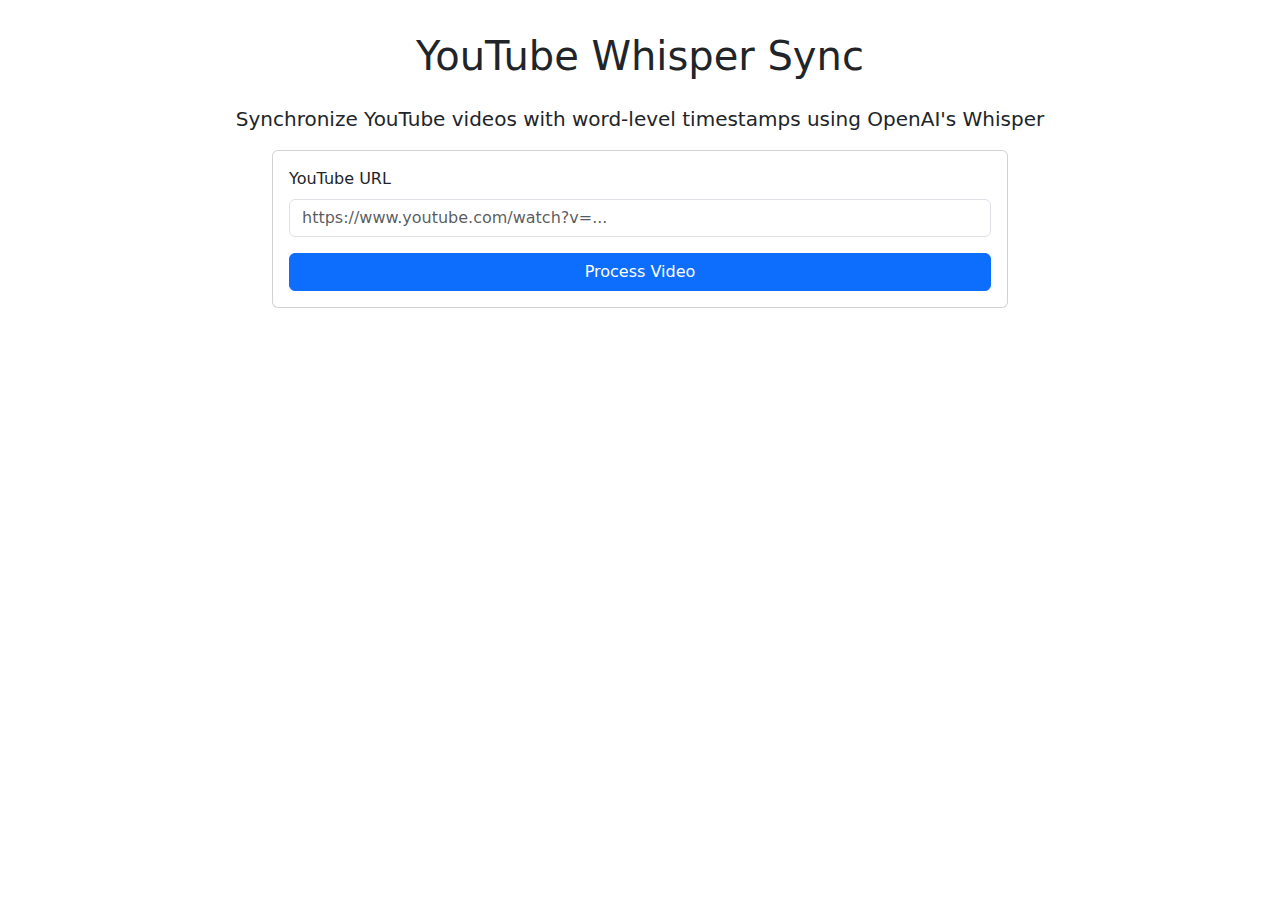
<file: yt_whisper_sync/templates/index.html>
<!DOCTYPE html>
<html lang="en">
<head>
    <meta charset="UTF-8">
    <meta name="viewport" content="width=device-width, initial-scale=1.0">
    <title>YouTube Whisper Sync</title>
    <link href="https://cdn.jsdelivr.net/npm/bootstrap@5.3.0-alpha1/dist/css/bootstrap.min.css" rel="stylesheet">
    <style>
        body {
            padding-top: 2rem;
            padding-bottom: 2rem;
        }
        .loading {
            display: none;
        }
        #video-container {
            margin-top: 2rem;
            display: none;
        }
        #transcript-container {
            margin-top: 1rem;
            max-height: 300px;
            overflow-y: auto;
        }
        .word {
            cursor: pointer;
            padding: 2px;
            margin: 1px;
            display: inline-block;
        }
        .word:hover {
            background-color: #f0f0f0;
        }
        .word.active {
            background-color: #ffc107;
        }
    </style>
</head>
<body>
    <div class="container">
        <h1 class="text-center mb-4">YouTube Whisper Sync</h1>
        <p class="lead text-center">Synchronize YouTube videos with word-level timestamps using OpenAI's Whisper</p>
        
        <div class="row justify-content-center">
            <div class="col-md-8">
                <div class="card">
                    <div class="card-body">
                        <form id="youtube-form">
                            <div class="mb-3">
                                <label for="youtube-url" class="form-label">YouTube URL</label>
                                <input type="url" class="form-control" id="youtube-url" 
                                       placeholder="https://www.youtube.com/watch?v=..." required>
                            </div>
                            <div class="d-grid">
                                <button type="submit" class="btn btn-primary">Process Video</button>
                            </div>
                        </form>
                        
                        <div class="loading text-center mt-3">
                            <div class="spinner-border text-primary" role="status">
                                <span class="visually-hidden">Loading...</span>
                            </div>
                            <p class="mt-2">Processing video, please wait... This may take several minutes.</p>
                        </div>
                    </div>
                </div>
                
                <div id="error-container" class="alert alert-danger mt-3" style="display: none;"></div>
                
                <div id="video-container">
                    <h3 id="video-title" class="mb-3"></h3>
                    <div class="ratio ratio-16x9">
                        <video id="video-player" controls></video>
                    </div>
                    
                    <div class="card mt-3">
                        <div class="card-header">
                            Transcript
                        </div>
                        <div class="card-body">
                            <div id="transcript-container"></div>
                        </div>
                    </div>
                </div>
            </div>
        </div>
    </div>
    
    <script src="https://cdn.jsdelivr.net/npm/bootstrap@5.3.0-alpha1/dist/js/bootstrap.bundle.min.js"></script>
    <script>
        document.addEventListener('DOMContentLoaded', function() {
            const form = document.getElementById('youtube-form');
            const loading = document.querySelector('.loading');
            const videoContainer = document.getElementById('video-container');
            const videoTitle = document.getElementById('video-title');
            const videoPlayer = document.getElementById('video-player');
            const transcriptContainer = document.getElementById('transcript-container');
            const errorContainer = document.getElementById('error-container');
            
            form.addEventListener('submit', async function(e) {
                e.preventDefault();
                
                // Clear previous errors
                errorContainer.style.display = 'none';
                errorContainer.textContent = '';
                
                const youtubeUrl = document.getElementById('youtube-url').value;
                if (!youtubeUrl) return;
                
                // Show loading
                loading.style.display = 'block';
                videoContainer.style.display = 'none';
                
                try {
                    console.log('Processing video URL:', youtubeUrl);
                    
                    // Process the video
                    const processingResponse = await fetch('/process', {
                        method: 'POST',
                        headers: {
                            'Content-Type': 'application/x-www-form-urlencoded',
                        },
                        body: `youtube_url=${encodeURIComponent(youtubeUrl)}`
                    });
                    
                    console.log('Processing response status:', processingResponse.status);
                    const processingData = await processingResponse.json();
                    console.log('Processing response data:', processingData);
                    
                    if (!processingResponse.ok) {
                        let errorMsg = processingData.error || 'Failed to process video';
                        if (processingData.details) {
                            console.error('Error details:', processingData.details);
                            errorMsg += '\n\nDetails: ' + processingData.details;
                        }
                        throw new Error(errorMsg);
                    }
                    
                    // Get the transcript
                    console.log('Getting transcript for video ID:', processingData.video_id);
                    const transcriptResponse = await fetch(`/transcript/${processingData.video_id}`);
                    console.log('Transcript response status:', transcriptResponse.status);
                    const transcriptData = await transcriptResponse.json();
                    console.log('Transcript data received:', transcriptData ? 'Yes' : 'No');
                    
                    if (!transcriptResponse.ok) {
                        throw new Error(transcriptData.error || 'Failed to get transcript');
                    }
                    
                    // Update the UI with the video
                    videoTitle.textContent = processingData.video_title;
                    videoPlayer.src = `static/${processingData.video_path}`;
                    
                    // Display the transcript with clickable words
                    displayTranscript(transcriptData, videoPlayer);
                    
                    // Show the video section
                    videoContainer.style.display = 'block';
                    
                } catch (error) {
                    console.error('Error:', error);
                    errorContainer.innerHTML = `<strong>Error:</strong> ${error.message || 'An unexpected error occurred'}`;
                    errorContainer.style.display = 'block';
                    
                    // Add a "Try Again" button
                    const tryAgainBtn = document.createElement('button');
                    tryAgainBtn.className = 'btn btn-warning mt-3';
                    tryAgainBtn.textContent = 'Try Again';
                    tryAgainBtn.onclick = function() {
                        errorContainer.style.display = 'none';
                        form.querySelector('button[type="submit"]').disabled = false;
                    };
                    errorContainer.appendChild(document.createElement('br'));
                    errorContainer.appendChild(tryAgainBtn);
                } finally {
                    loading.style.display = 'none';
                }
            });
            
            function displayTranscript(data, player) {
                transcriptContainer.innerHTML = '';
                
                // Process segments
                data.segments.forEach(segment => {
                    const segmentDiv = document.createElement('div');
                    segmentDiv.className = 'segment mb-2';
                    
                    // Process words
                    segment.words.forEach(word => {
                        const wordSpan = document.createElement('span');
                        wordSpan.className = 'word';
                        wordSpan.textContent = word.text;
                        wordSpan.dataset.start = word.start;
                        
                        wordSpan.addEventListener('click', function() {
                            player.currentTime = parseFloat(word.start);
                            player.play();
                            
                            // Highlight the active word
                            document.querySelectorAll('.word.active').forEach(el => {
                                el.classList.remove('active');
                            });
                            wordSpan.classList.add('active');
                        });
                        
                        segmentDiv.appendChild(wordSpan);
                    });
                    
                    transcriptContainer.appendChild(segmentDiv);
                });
                
                // Add timeupdate listener to highlight the current word
                player.addEventListener('timeupdate', function() {
                    const currentTime = player.currentTime;
                    highlightCurrentWord(currentTime);
                });
            }
            
            function highlightCurrentWord(currentTime) {
                const words = document.querySelectorAll('.word');
                let activeWordFound = false;
                
                words.forEach((word, index) => {
                    const start = parseFloat(word.dataset.start);
                    const nextWord = words[index + 1];
                    const end = nextWord ? parseFloat(nextWord.dataset.start) : start + 1;
                    
                    if (currentTime >= start && currentTime < end && !activeWordFound) {
                        word.classList.add('active');
                        
                        // Scroll to the active word if it's not in view
                        const containerRect = transcriptContainer.getBoundingClientRect();
                        const wordRect = word.getBoundingClientRect();
                        
                        if (wordRect.top < containerRect.top || wordRect.bottom > containerRect.bottom) {
                            word.scrollIntoView({ behavior: 'smooth', block: 'center' });
                        }
                        
                        activeWordFound = true;
                    } else {
                        word.classList.remove('active');
                    }
                });
            }
        });
    </script>
</body>
</html>
</file>
